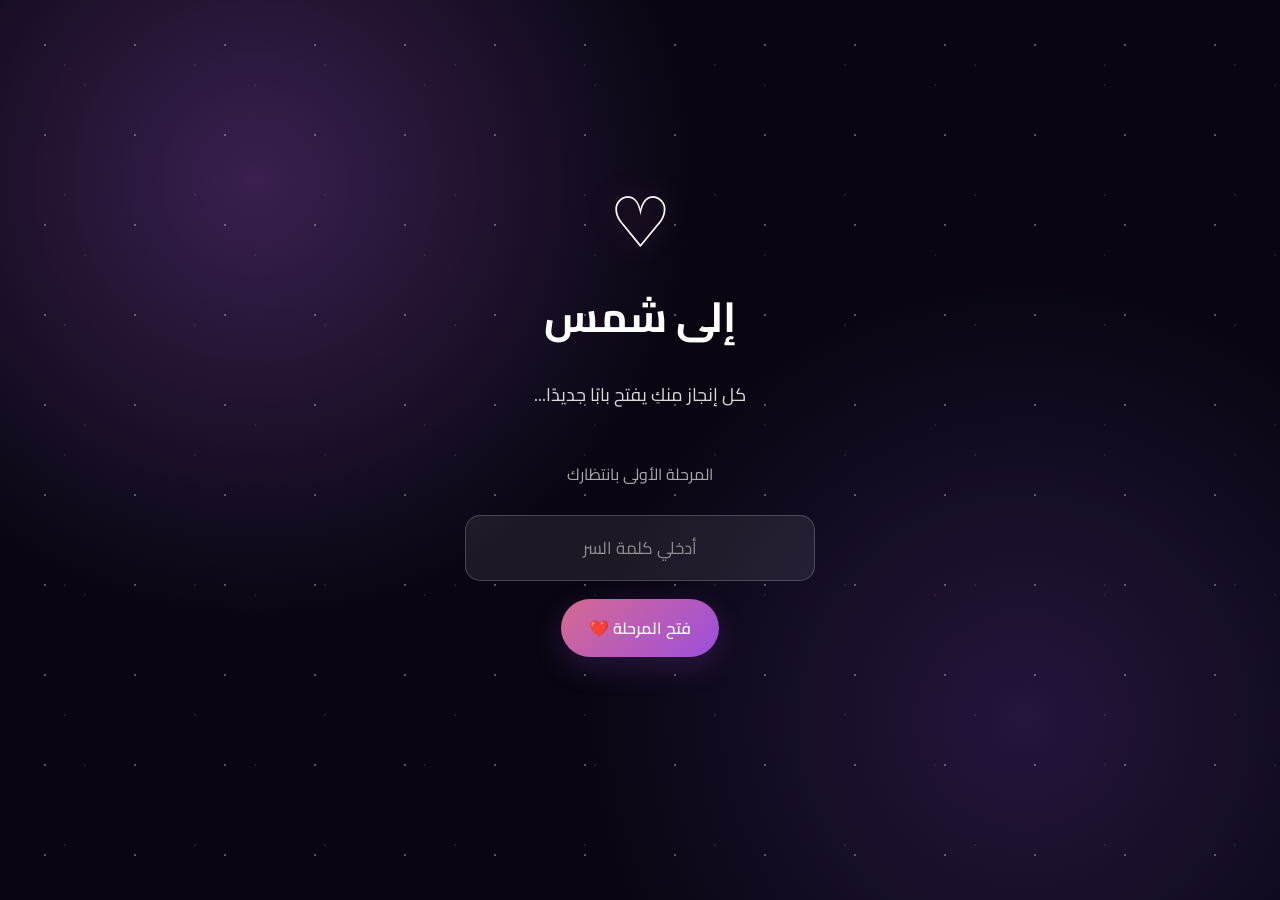
<file: index.html>
<!DOCTYPE html>
<html lang="ar" dir="rtl">
<head>
    <meta charset="UTF-8">
    <meta name="viewport" content="width=device-width, initial-scale=1.0">
    <title>إلى شمس ❤️</title>
    <link rel="stylesheet" href="style.css">
</head>

<body>

<div class="stars"></div>

<div class="login-container">

    <div class="heart">♡</div>

    <h1>إلى شمس</h1>

    <p class="subtitle">
        كل إنجاز منكِ يفتح بابًا جديدًا...
    </p>

    <p class="hint">
        المرحلة الأولى بانتظارك
    </p>

    <input
        type="password"
        id="password"
        placeholder="أدخلي كلمة السر"
        autocomplete="off"
    >

    <button onclick="checkPassword()">
        فتح المرحلة ❤️
    </button>

    <p id="error"></p>

</div>

<script src="script.js"></script>

</body>
</html>
</file>
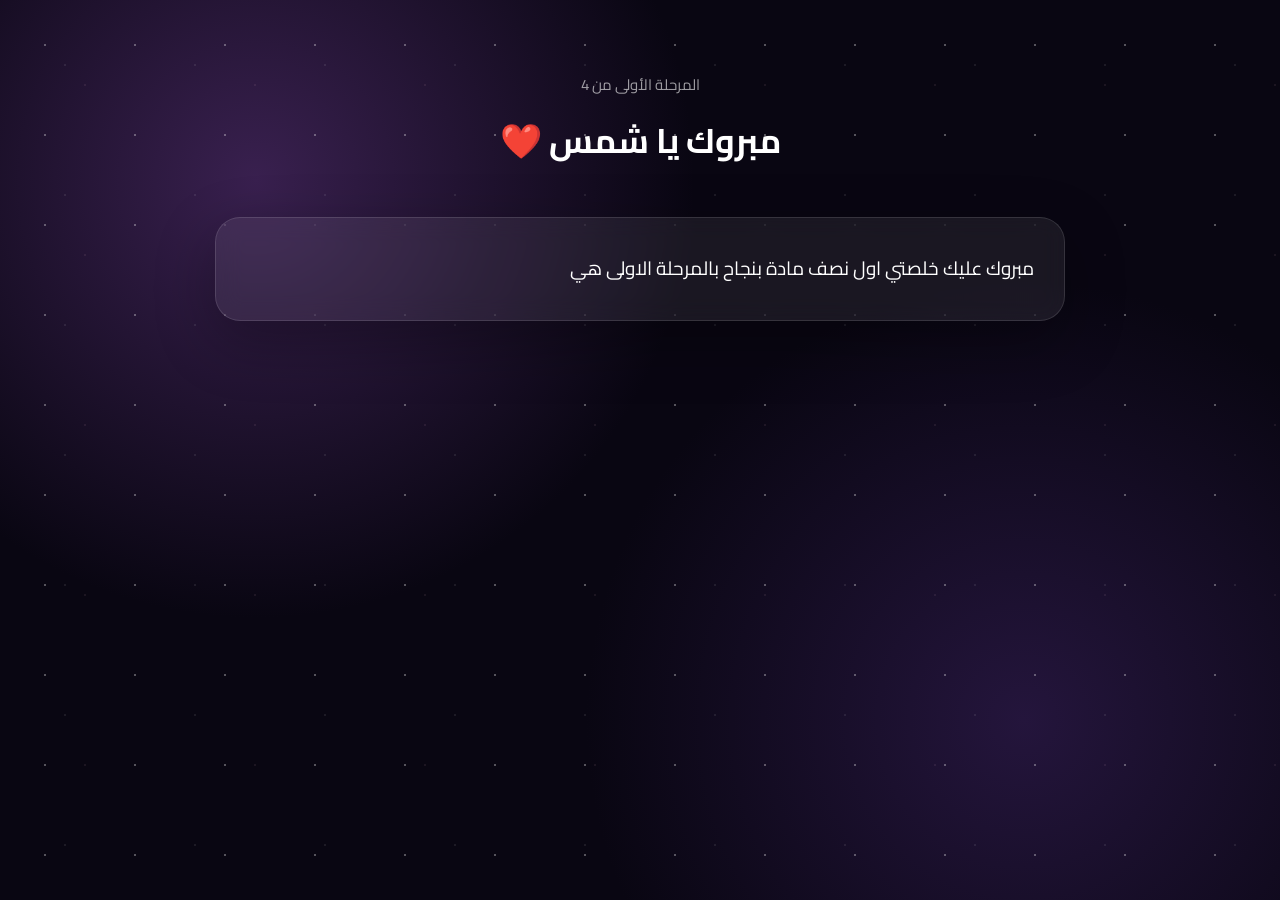
<file: stage1.html>
<!DOCTYPE html>
<html lang="ar" dir="rtl">

<head>
    <meta charset="UTF-8">
    <meta name="viewport" content="width=device-width, initial-scale=1.0">
    <title>المرحلة الأولى ❤️</title>
    <link rel="stylesheet" href="style.css">
</head>

<body>

<div class="stars"></div>

<main class="stage-container">

    <div class="stage-number">
        المرحلة الأولى من 4
    </div>

    <h1 class="stage-title">
        مبروك يا شمس ❤️
    </h1>

    <div class="card">

        <div class="message" id="message"></div>

        <div class="question" id="question" style="display:none;">

            هل تغير فيك شي او تغيرت اولويات الك من لما تعرفنا لحد الآن؟

        </div>

    </div>

    <button
        class="next-button"
        id="doneButton"
        style="display:none;"
        onclick="finishStage()">

        أجبتك في الشات ❤️

    </button>

</main>

<script>

const message = `مبروك عليك خلصتي اول نصف مادة بنجاح بالمرحلة الاولى هي رح اهديك رسالة تهنئة لبلوغك هي المرحلة بالدراسة وبالرسالة في سؤال رح اكون منتظر جوابه منك بالشات:

شمس، لطالما آمنت بنورك النابع من اسمك كحقيقة ومش كمعنى… شفت منك سعادة ماتوقعت انها موجودة ولكن أقنعتيني بوجودها وبكل مرة بتكسري توقعاتي بإصرارك على التميز واللمعان بوسط الظلام المحيط فيني،

انا دريد مؤمن وبكامل قواي العقلية من نجاحك وحصولك على معدل مثالي بيخليك تلاحقي احلامك ذات السقف العالي يلي متأكد انك رح تكسريه…

بالنسبة الي لاحقت احلامي والأشياء يلي بحبها لكن اكبر حلم رح الاحقه هوا انتي لأن مافي معنى للسعادة والأحلام بدونك،`;

let index = 0;
const speed = 25;

function typeWriter() {

    if (index < message.length) {

        document.getElementById("message").textContent += message.charAt(index);

        index++;

        setTimeout(typeWriter, speed);

    } else {

        document.getElementById("question").style.display = "block";

        setTimeout(() => {
            document.getElementById("doneButton").style.display = "block";
        }, 800);
    }
}

function finishStage() {

    alert("إجابتك بانتظارها بالشات ❤️");

}

typeWriter();

</script>

</body>
</html>
</file>
<file: style.css>
@import url('https://fonts.googleapis.com/css2?family=Cairo:wght@400;500;600;700&display=swap');

* {
    box-sizing: border-box;
}

html {
    scroll-behavior: smooth;
}

body {
    margin: 0;
    min-height: 100vh;
    font-family: "Cairo", sans-serif;
    background:
        radial-gradient(circle at 20% 20%, #39204f, transparent 35%),
        radial-gradient(circle at 80% 80%, #24153c, transparent 35%),
        #090612;
    color: #fff;
    overflow-x: hidden;
}

/* النجوم */

.stars,
.stars::before,
.stars::after {
    position: fixed;
    inset: 0;
    content: "";
    pointer-events: none;
}

.stars {
    background-image:
        radial-gradient(circle, rgba(255,255,255,.9) 1px, transparent 1px);
    background-size: 90px 90px;
    opacity: .35;
    animation: moveStars 30s linear infinite;
}

.stars::before {
    background-image:
        radial-gradient(circle, rgba(255,255,255,.8) 1px, transparent 1px);
    background-size: 130px 130px;
    opacity: .3;
}

.stars::after {
    background-image:
        radial-gradient(circle, rgba(255,210,225,.9) 1px, transparent 1px);
    background-size: 170px 170px;
    opacity: .25;
}

@keyframes moveStars {
    from {
        transform: translateY(0);
    }

    to {
        transform: translateY(90px);
    }
}

/* الصفحة الرئيسية */

.login-container {
    position: relative;
    z-index: 2;
    width: min(90%, 500px);
    min-height: 100vh;
    margin: auto;

    display: flex;
    flex-direction: column;
    justify-content: center;
    align-items: center;

    text-align: center;
    padding: 30px 0;
}

.heart {
    font-size: 70px;
    line-height: 1;
    margin-bottom: 15px;
    animation: heartbeat 2s infinite;
    text-shadow: 0 0 30px rgba(255, 150, 190, .4);
}

@keyframes heartbeat {
    0%, 100% {
        transform: scale(1);
    }

    50% {
        transform: scale(1.15);
    }
}

h1 {
    font-size: 42px;
    margin: 5px 0;
}

.subtitle {
    font-size: 18px;
    opacity: .85;
    line-height: 1.8;
}

.hint {
    margin-top: 30px;
    opacity: .65;
}

/* حقل كلمة السر */

input {
    width: 100%;
    max-width: 350px;

    padding: 16px 18px;
    margin-top: 10px;

    border: 1px solid rgba(255,255,255,.2);
    border-radius: 15px;

    background: rgba(255,255,255,.08);
    color: #fff;

    text-align: center;
    font-family: inherit;
    font-size: 17px;

    outline: none;
    transition: .3s;
}

input::placeholder {
    color: rgba(255,255,255,.5);
}

input:focus {
    border-color: rgba(255,180,210,.7);
    background: rgba(255,255,255,.11);
    box-shadow: 0 0 25px rgba(220,100,160,.15);
}

/* الأزرار */

button {
    margin-top: 18px;

    padding: 14px 28px;

    border: none;
    border-radius: 30px;

    background: linear-gradient(135deg, #d66a91, #9d4edd);
    color: #fff;

    font-family: inherit;
    font-size: 16px;
    font-weight: 600;

    cursor: pointer;

    box-shadow: 0 10px 30px rgba(157,78,221,.2);
    transition: .3s;
}

button:hover {
    transform: translateY(-2px);
    box-shadow: 0 15px 35px rgba(157,78,221,.3);
}

button:active {
    transform: scale(.97);
}

#error {
    min-height: 25px;
    margin-top: 15px;
}

/* صفحات المراحل */

.stage-container {
    position: relative;
    z-index: 2;

    width: min(92%, 850px);
    margin: auto;

    padding: 70px 0;
}

.stage-number {
    text-align: center;
    opacity: .6;
    font-size: 15px;
}

.stage-title {
    text-align: center;
    font-size: 34px;
    margin: 10px 0 45px;
}

.card {
    background: rgba(255,255,255,.07);
    border: 1px solid rgba(255,255,255,.12);

    border-radius: 25px;

    padding: 30px;

    backdrop-filter: blur(12px);
    -webkit-backdrop-filter: blur(12px);

    box-shadow: 0 20px 60px rgba(0,0,0,.3);
}

/* الرسائل */

.message {
    font-size: 19px;
    line-height: 2.2;
    white-space: pre-line;
}

.question {
    margin-top: 35px;
    padding: 20px;

    border-right: 3px solid #e58aaa;

    background: rgba(255,255,255,.04);

    border-radius: 10px 0 0 10px;

    font-size: 20px;
    line-height: 2;
}

/* الصور */

.memory-image {
    width: 100%;
    max-height: 650px;

    object-fit: cover;

    border-radius: 25px;

    transition: .5s;

    box-shadow: 0 20px 50px rgba(0,0,0,.3);
}

.memory-image:hover {
    transform: scale(1.02);
}

.caption {
    text-align: center;
    font-size: 19px;
    line-height: 2;
    margin-top: 25px;
}

/* مشغل الصوت */

.audio-box {
    text-align: center;
    padding: 35px 15px;
}

audio {
    width: 100%;
    max-width: 600px;
}

/* المرحلة الأخيرة */

.final-message {
    text-align: center;
    font-size: 25px;
    line-height: 2.2;
}

.final-heart {
    text-align: center;
    font-size: 70px;
    margin: 30px;
    animation: heartbeat 1.5s infinite;
}

/* زر الانتقال */

.next-button {
    display: block;
    margin: 30px auto 0;
}

/* الهاتف */

@media (max-width: 600px) {

    .login-container {
        width: 88%;
    }

    h1 {
        font-size: 34px;
    }

    .heart {
        font-size: 60px;
    }

    .subtitle {
        font-size: 16px;
    }

    .stage-container {
        width: 90%;
        padding: 50px 0;
    }

    .stage-title {
        font-size: 27px;
        margin-bottom: 30px;
    }

    .card {
        padding: 20px;
        border-radius: 20px;
    }

    .message {
        font-size: 17px;
        line-height: 2;
    }

    .question {
        font-size: 18px;
        line-height: 1.9;
    }

    .final-message {
        font-size: 21px;
    }
}
</file>
